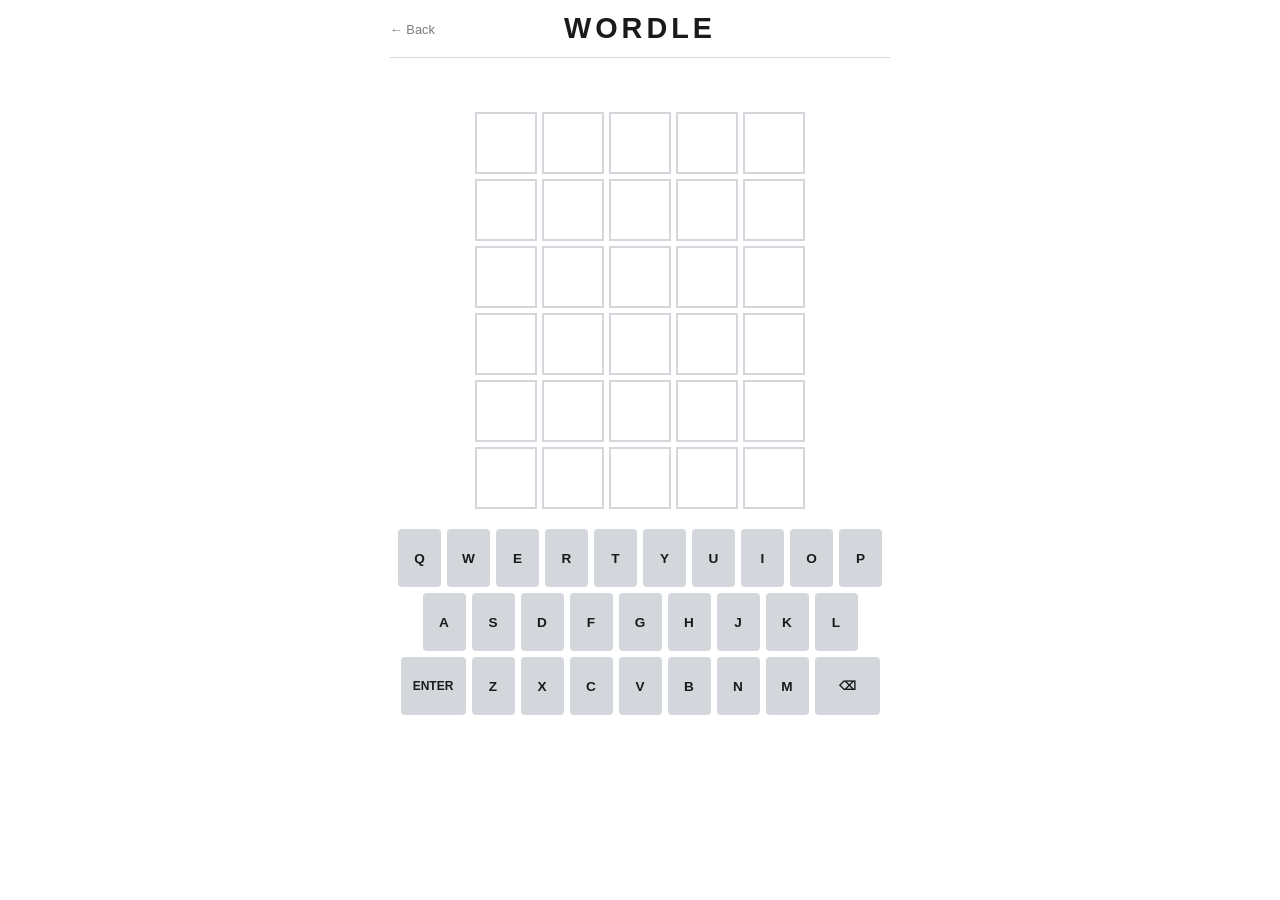
<file: wordle.html>
<!DOCTYPE html>
<html lang="en">
<head>
    <meta charset="UTF-8">
    <meta name="viewport" content="width=device-width, initial-scale=1.0">
    <title>Wordle Clone</title>
    <style>
        * {
            box-sizing: border-box;
            margin: 0;
            padding: 0;
        }

        body {
            background-color: #ffffff;
            font-family: 'Clear Sans', 'Helvetica Neue', Arial, sans-serif;
            display: flex;
            flex-direction: column;
            align-items: center;
            min-height: 100vh;
        }

        header {
            width: 100%;
            max-width: 500px;
            border-bottom: 1px solid #d3d6da;
            padding: 12px 0;
            text-align: center;
            position: relative;
        }

        header h1 {
            font-size: 1.8rem;
            font-weight: 700;
            letter-spacing: 4px;
            text-transform: uppercase;
            color: #1a1a1b;
        }

        .back-link {
            position: absolute;
            left: 0;
            top: 50%;
            transform: translateY(-50%);
            font-size: 0.8rem;
            color: #787c7e;
            text-decoration: none;
        }

        .back-link:hover {
            color: #1a1a1b;
        }

        #message-bar {
            height: 28px;
            display: flex;
            align-items: center;
            justify-content: center;
            margin: 8px 0;
            font-size: 0.9rem;
            font-weight: bold;
            color: #1a1a1b;
        }

        /* Game Board */
        #board-container {
            display: flex;
            justify-content: center;
            align-items: center;
            flex-grow: 0;
            margin-bottom: 10px;
        }

        #board {
            display: grid;
            grid-template-rows: repeat(6, 1fr);
            grid-gap: 5px;
            padding: 10px 0;
        }

        .row {
            display: grid;
            grid-template-columns: repeat(5, 1fr);
            grid-gap: 5px;
        }

        .tile {
            width: 62px;
            height: 62px;
            border: 2px solid #d3d6da;
            display: flex;
            align-items: center;
            justify-content: center;
            font-size: 2rem;
            font-weight: bold;
            text-transform: uppercase;
            color: #1a1a1b;
            user-select: none;
            transition: border-color 0.1s;
        }

        .tile.filled {
            border-color: #878a8c;
            animation: pop 0.1s ease-in-out;
        }

        .tile.correct {
            background-color: #6aaa64;
            border-color: #6aaa64;
            color: white;
        }

        .tile.present {
            background-color: #c9b458;
            border-color: #c9b458;
            color: white;
        }

        .tile.absent {
            background-color: #787c7e;
            border-color: #787c7e;
            color: white;
        }

        .tile.revealed {
            animation: flip 0.5s ease forwards;
        }

        @keyframes pop {
            0%  { transform: scale(1); }
            50% { transform: scale(1.12); }
            100%{ transform: scale(1); }
        }

        @keyframes flip {
            0%   { transform: rotateX(0); }
            50%  { transform: rotateX(-90deg); }
            100% { transform: rotateX(0); }
        }

        .tile.shake {
            animation: shake 0.5s ease;
        }

        @keyframes shake {
            0%, 100% { transform: translateX(0); }
            10%, 30%, 50%, 70%, 90% { transform: translateX(-4px); }
            20%, 40%, 60%, 80% { transform: translateX(4px); }
        }

        /* Keyboard */
        #keyboard {
            width: 100%;
            max-width: 500px;
            padding: 0 8px;
            margin-bottom: 20px;
        }

        .keyboard-row {
            display: flex;
            justify-content: center;
            gap: 6px;
            margin-bottom: 6px;
        }

        .key {
            height: 58px;
            min-width: 43px;
            padding: 0 4px;
            border-radius: 4px;
            border: none;
            background-color: #d3d6da;
            color: #1a1a1b;
            font-size: 0.85rem;
            font-weight: bold;
            text-transform: uppercase;
            cursor: pointer;
            display: flex;
            align-items: center;
            justify-content: center;
            user-select: none;
            transition: background-color 0.2s;
        }

        .key:active {
            opacity: 0.7;
        }

        .key.wide {
            min-width: 65px;
            font-size: 0.75rem;
        }

        .key.correct {
            background-color: #6aaa64;
            color: white;
        }

        .key.present {
            background-color: #c9b458;
            color: white;
        }

        .key.absent {
            background-color: #787c7e;
            color: white;
        }

        /* Modal */
        #modal-overlay {
            display: none;
            position: fixed;
            top: 0; left: 0;
            width: 100%; height: 100%;
            background: rgba(0,0,0,0.45);
            z-index: 99;
            justify-content: center;
            align-items: center;
        }

        #modal-overlay.show {
            display: flex;
        }

        #modal-box {
            background: white;
            border-radius: 10px;
            padding: 30px 40px;
            text-align: center;
            max-width: 320px;
            width: 90%;
            box-shadow: 0 4px 20px rgba(0,0,0,0.2);
        }

        #modal-box h2 {
            font-size: 1.5rem;
            margin-bottom: 10px;
            color: #1a1a1b;
        }

        #modal-box p {
            color: #787c7e;
            margin-bottom: 8px;
            font-size: 1rem;
        }

        #modal-box .answer {
            font-size: 1.4rem;
            font-weight: bold;
            letter-spacing: 3px;
            color: #1a1a1b;
            margin: 12px 0;
        }

        #play-again-btn {
            background-color: #6aaa64;
            color: white;
            border: none;
            padding: 12px 28px;
            border-radius: 30px;
            font-size: 1rem;
            font-weight: bold;
            cursor: pointer;
            margin-top: 12px;
            text-transform: uppercase;
            letter-spacing: 2px;
        }

        #play-again-btn:hover {
            background-color: #538d4e;
        }
    </style>
</head>
<body>

    <header>
        <a href="fishing.html" class="back-link">← Back</a>
        <h1>Wordle</h1>
    </header>

    <div id="message-bar"></div>

    <div id="board-container">
        <div id="board"></div>
    </div>

    <div id="keyboard">
        <div class="keyboard-row" id="row-1"></div>
        <div class="keyboard-row" id="row-2"></div>
        <div class="keyboard-row" id="row-3"></div>
    </div>

    <!-- End Game Modal -->
    <div id="modal-overlay">
        <div id="modal-box">
            <h2 id="modal-title">Good Job!</h2>
            <p id="modal-subtitle">You got it in</p>
            <div class="answer" id="modal-answer"></div>
            <p id="modal-extra"></p>
            <button id="play-again-btn" onclick="startNewGame()">Play Again</button>
        </div>
    </div>

    <script>
        // ---- Word List ----
        const WORDS = [
            "about","above","abuse","actor","acute","admit","adopt","adult","after","agent",
            "agree","ahead","alarm","album","alert","allow","alone","along","alter","angel",
            "anger","angle","angry","ankle","apart","apple","apply","arise","aside","asset",
            "avoid","awake","award","aware","badly","baker","basic","basis","batch","beach",
            "began","being","bench","black","blade","blame","blank","blast","blaze","bleed",
            "blend","block","blood","bloom","blown","blues","blunt","board","bonus","boost",
            "bound","boxer","brand","brave","bread","break","breed","brief","bring","broad",
            "broke","brush","build","built","burst","buyer","candy","carry","carve","catch",
            "cause","chain","chair","chaos","charm","chart","chase","cheap","check","chess",
            "child","chunk","civic","civil","claim","class","clean","clear","climb","clock",
            "clone","close","cloud","coach","coast","coral","could","court","cover","crack",
            "craft","crane","crazy","cream","creek","crime","crisp","cross","crowd","crown",
            "crude","cruel","crush","curve","daily","dance","death","debut","delay","depth",
            "derby","dirty","doubt","dough","draft","drain","drama","drank","drawn","dread",
            "dream","dress","drink","drive","drove","drown","dully","dummy","dunno","eagle",
            "early","earth","eight","elect","elite","empty","enemy","enjoy","enter","equal",
            "error","essay","event","every","exact","exist","extra","faint","faith","false",
            "fancy","fatal","fault","feast","fence","fetch","fever","fewer","fiber","field",
            "fifth","fight","final","first","fixed","flame","flash","flesh","float","flood",
            "floor","flour","fluid","flush","focus","force","forge","forte","found","frame",
            "frank","fraud","fresh","front","frost","froze","fruit","funny","giant","given",
            "gland","glass","glaze","gleam","gloom","glove","going","grace","grade","grain",
            "grand","grant","grasp","grass","grave","great","greed","green","greet","grief",
            "grind","groan","grope","gross","group","grove","grown","guard","guess","guest",
            "guide","guild","guilt","guise","happy","harsh","haven","heart","heavy","hence",
            "herbs","hinge","honor","horse","hotel","house","human","humor","hurry","ideal",
            "image","imply","index","infer","inner","input","irony","issue","ivory","japan",
            "jelly","jimmy","joint","judge","juice","juicy","jumpy","keeps","knife","knock",
            "known","label","large","laser","later","laugh","layer","learn","lease","least",
            "legal","lemon","level","light","limit","linen","liver","logic","loose","lover",
            "lower","loyal","lucky","lunar","lunch","lying","magic","major","maker","manor",
            "maple","march","marsh","match","mayor","media","mercy","metal","might","minor",
            "minus","mixed","model","money","month","moral","motor","mount","mouse","mouth",
            "moved","movie","muddy","multi","music","naive","nasty","naval","nerve","never",
            "night","noise","north","noted","novel","nurse","nylon","occur","ocean","offer",
            "often","olive","onset","order","other","outer","owing","oxide","ozone","paint",
            "panic","paper","party","paste","patch","pause","peace","peach","pearl","pedal",
            "penny","perch","perky","phase","phone","photo","piano","pitch","pixel","pizza",
            "place","plain","plane","plant","plate","plaza","plead","pluck","plumb","plume",
            "plunk","point","poise","polar","polka","poppy","porch","posed","pound","power",
            "press","price","pride","prime","print","prism","prize","probe","prone","proof",
            "prose","prove","proxy","prune","psalm","pulse","pupil","purse","queen","query",
            "queue","quick","quiet","quota","quote","rabbi","radar","radio","raise","range",
            "rapid","ratio","reach","react","ready","realm","rebel","reign","relax","repay",
            "repel","rerun","reset","rider","ridge","right","risky","rivet","robot","rocky",
            "rouge","rough","round","route","royal","rugby","ruler","rural","salad","sauce",
            "scale","scare","scene","scent","score","scout","screw","seize","sense","serve",
            "seven","shade","shall","shame","shape","share","shark","sharp","shelf","shell",
            "shift","shirt","shock","shore","short","shout","shown","shrub","sight","since",
            "sixth","skill","skull","slate","slave","sleep","sleet","slept","slice","slide",
            "slope","small","smart","smell","smile","smirk","smoke","sneak","snore","solar",
            "solid","solve","sorry","south","space","spare","speak","spend","spice","spine",
            "split","spoke","spoon","sport","staff","stage","stain","stair","stake","stale",
            "stall","stamp","stand","start","state","stays","steam","steel","steep","steer",
            "stick","stiff","still","stone","stood","stool","store","storm","story","stove",
            "stuck","study","stuff","style","sugar","suite","sunny","super","surge","swamp",
            "swear","sweet","swept","swift","swing","swore","sworn","syrup","table","taken",
            "taste","teach","teeth","tempo","tense","terms","their","theme","there","these",
            "thick","thing","think","thorn","those","threw","throw","thumb","tiger","tight",
            "timer","tired","title","today","token","tooth","topic","total","touch","tough",
            "towel","tower","toxic","trace","track","trade","train","trait","trash","treat",
            "trend","trial","tribe","trick","tried","troop","trout","truck","truly","trump",
            "trunk","trust","truth","tumor","tumor","tuned","tunes","twice","twist","tying",
            "typed","ultra","uncle","under","unify","union","until","upper","upset","urban",
            "usage","usual","usher","valid","value","valve","video","vigor","viral","virus",
            "visit","visor","vital","vivid","vocal","voice","voter","wagon","waste","watch",
            "water","weary","weave","wedge","weird","whale","wheat","wheel","where","which",
            "while","white","whole","whose","wider","widow","witch","woman","women","world",
            "worry","worse","worst","worth","would","wound","write","wrote","yacht","yield",
            "young","youth","zebra"
        ];

        const KEYBOARD_ROWS = [
            ['q','w','e','r','t','y','u','i','o','p'],
            ['a','s','d','f','g','h','j','k','l'],
            ['Enter','z','x','c','v','b','n','m','⌫']
        ];

        let targetWord = '';
        let currentRow = 0;
        let currentCol = 0;
        let currentGuess = [];
        let gameOver = false;
        let tileGrid = [];
        let keyStates = {};

        function pickWord() {
            return WORDS[Math.floor(Math.random() * WORDS.length)].toUpperCase();
        }

        function buildBoard() {
            const board = document.getElementById('board');
            board.innerHTML = '';
            tileGrid = [];
            for (let r = 0; r < 6; r++) {
                const rowEl = document.createElement('div');
                rowEl.classList.add('row');
                const rowTiles = [];
                for (let c = 0; c < 5; c++) {
                    const tile = document.createElement('div');
                    tile.classList.add('tile');
                    rowEl.appendChild(tile);
                    rowTiles.push(tile);
                }
                board.appendChild(rowEl);
                tileGrid.push(rowTiles);
            }
        }

        function buildKeyboard() {
            const rows = ['row-1','row-2','row-3'];
            KEYBOARD_ROWS.forEach((letters, i) => {
                const rowEl = document.getElementById(rows[i]);
                rowEl.innerHTML = '';
                letters.forEach(letter => {
                    const btn = document.createElement('button');
                    btn.classList.add('key');
                    btn.textContent = letter;
                    btn.dataset.key = letter;
                    if (letter === 'Enter' || letter === '⌫') {
                        btn.classList.add('wide');
                    }
                    btn.addEventListener('click', () => handleKey(letter));
                    rowEl.appendChild(btn);
                });
            });
        }

        function handleKey(key) {
            if (gameOver) return;

            if (key === '⌫' || key === 'Backspace') {
                deleteLetter();
            } else if (key === 'Enter') {
                submitGuess();
            } else if (/^[a-zA-Z]$/.test(key)) {
                addLetter(key.toUpperCase());
            }
        }

        function addLetter(letter) {
            if (currentCol >= 5) return;
            const tile = tileGrid[currentRow][currentCol];
            tile.textContent = letter;
            tile.classList.add('filled');
            currentGuess.push(letter);
            currentCol++;
        }

        function deleteLetter() {
            if (currentCol <= 0) return;
            currentCol--;
            currentGuess.pop();
            const tile = tileGrid[currentRow][currentCol];
            tile.textContent = '';
            tile.classList.remove('filled');
        }

        function showMessage(msg, duration = 1800) {
            const bar = document.getElementById('message-bar');
            bar.textContent = msg;
            if (duration > 0) {
                setTimeout(() => { bar.textContent = ''; }, duration);
            }
        }

        function shakeRow() {
            const rowTiles = tileGrid[currentRow];
            rowTiles.forEach(tile => {
                tile.classList.add('shake');
                tile.addEventListener('animationend', () => tile.classList.remove('shake'), { once: true });
            });
        }

        function submitGuess() {
            if (currentCol < 5) {
                showMessage('Not enough letters');
                shakeRow();
                return;
            }

            const guess = currentGuess.join('');

            if (!WORDS.includes(guess.toLowerCase())) {
                showMessage('Not in word list');
                shakeRow();
                return;
            }

            // Evaluate guess
            const result = evaluateGuess(guess, targetWord);

            // Reveal tiles with delay
            result.forEach((state, i) => {
                const tile = tileGrid[currentRow][i];
                setTimeout(() => {
                    tile.classList.add('revealed', state);
                    // Update keyboard
                    const keyEl = document.querySelector(`.key[data-key="${guess[i].toLowerCase()}"]`);
                    if (keyEl) {
                        const currentState = keyStates[guess[i]];
                        if (state === 'correct') {
                            keyStates[guess[i]] = 'correct';
                            keyEl.className = 'key correct';
                        } else if (state === 'present' && currentState !== 'correct') {
                            keyStates[guess[i]] = 'present';
                            keyEl.className = 'key present';
                        } else if (state === 'absent' && !currentState) {
                            keyStates[guess[i]] = 'absent';
                            keyEl.className = 'key absent';
                        }
                    }
                }, i * 350);
            });

            const isWin = result.every(s => s === 'correct');
            const delay = 5 * 350 + 300;

            setTimeout(() => {
                if (isWin) {
                    const congrats = ['Genius!', 'Magnificent!', 'Impressive!', 'Splendid!', 'Great!', 'Phew!'];
                    showEndModal(true, currentRow + 1, congrats[currentRow] || 'Nice!');
                    gameOver = true;
                } else if (currentRow >= 5) {
                    showEndModal(false, 0, '');
                    gameOver = true;
                }
            }, delay);

            currentRow++;
            currentCol = 0;
            currentGuess = [];
        }

        function evaluateGuess(guess, target) {
            const result = Array(5).fill('absent');
            const targetArr = target.split('');
            const guessArr = guess.split('');
            const usedTarget = Array(5).fill(false);
            const usedGuess = Array(5).fill(false);

            // First pass: correct
            for (let i = 0; i < 5; i++) {
                if (guessArr[i] === targetArr[i]) {
                    result[i] = 'correct';
                    usedTarget[i] = true;
                    usedGuess[i] = true;
                }
            }

            // Second pass: present
            for (let i = 0; i < 5; i++) {
                if (usedGuess[i]) continue;
                for (let j = 0; j < 5; j++) {
                    if (!usedTarget[j] && guessArr[i] === targetArr[j]) {
                        result[i] = 'present';
                        usedTarget[j] = true;
                        break;
                    }
                }
            }

            return result;
        }

        function showEndModal(won, guessCount, congratsMsg) {
            const overlay = document.getElementById('modal-overlay');
            const title = document.getElementById('modal-title');
            const subtitle = document.getElementById('modal-subtitle');
            const answerEl = document.getElementById('modal-answer');
            const extra = document.getElementById('modal-extra');

            if (won) {
                title.textContent = congratsMsg;
                subtitle.textContent = `You got it in ${guessCount} ${guessCount === 1 ? 'guess' : 'guesses'}!`;
                answerEl.textContent = targetWord;
                extra.textContent = '';
            } else {
                title.textContent = 'Better luck next time!';
                subtitle.textContent = 'The word was:';
                answerEl.textContent = targetWord;
                extra.textContent = 'Try again?';
            }

            overlay.classList.add('show');
        }

        function startNewGame() {
            document.getElementById('modal-overlay').classList.remove('show');
            document.getElementById('message-bar').textContent = '';
            targetWord = pickWord();
            currentRow = 0;
            currentCol = 0;
            currentGuess = [];
            gameOver = false;
            keyStates = {};
            buildBoard();
            buildKeyboard();
        }

        // Keyboard input
        document.addEventListener('keydown', (e) => {
            handleKey(e.key);
        });

        // Start game on load
        startNewGame();
    </script>

</body>
</html>
</file>
